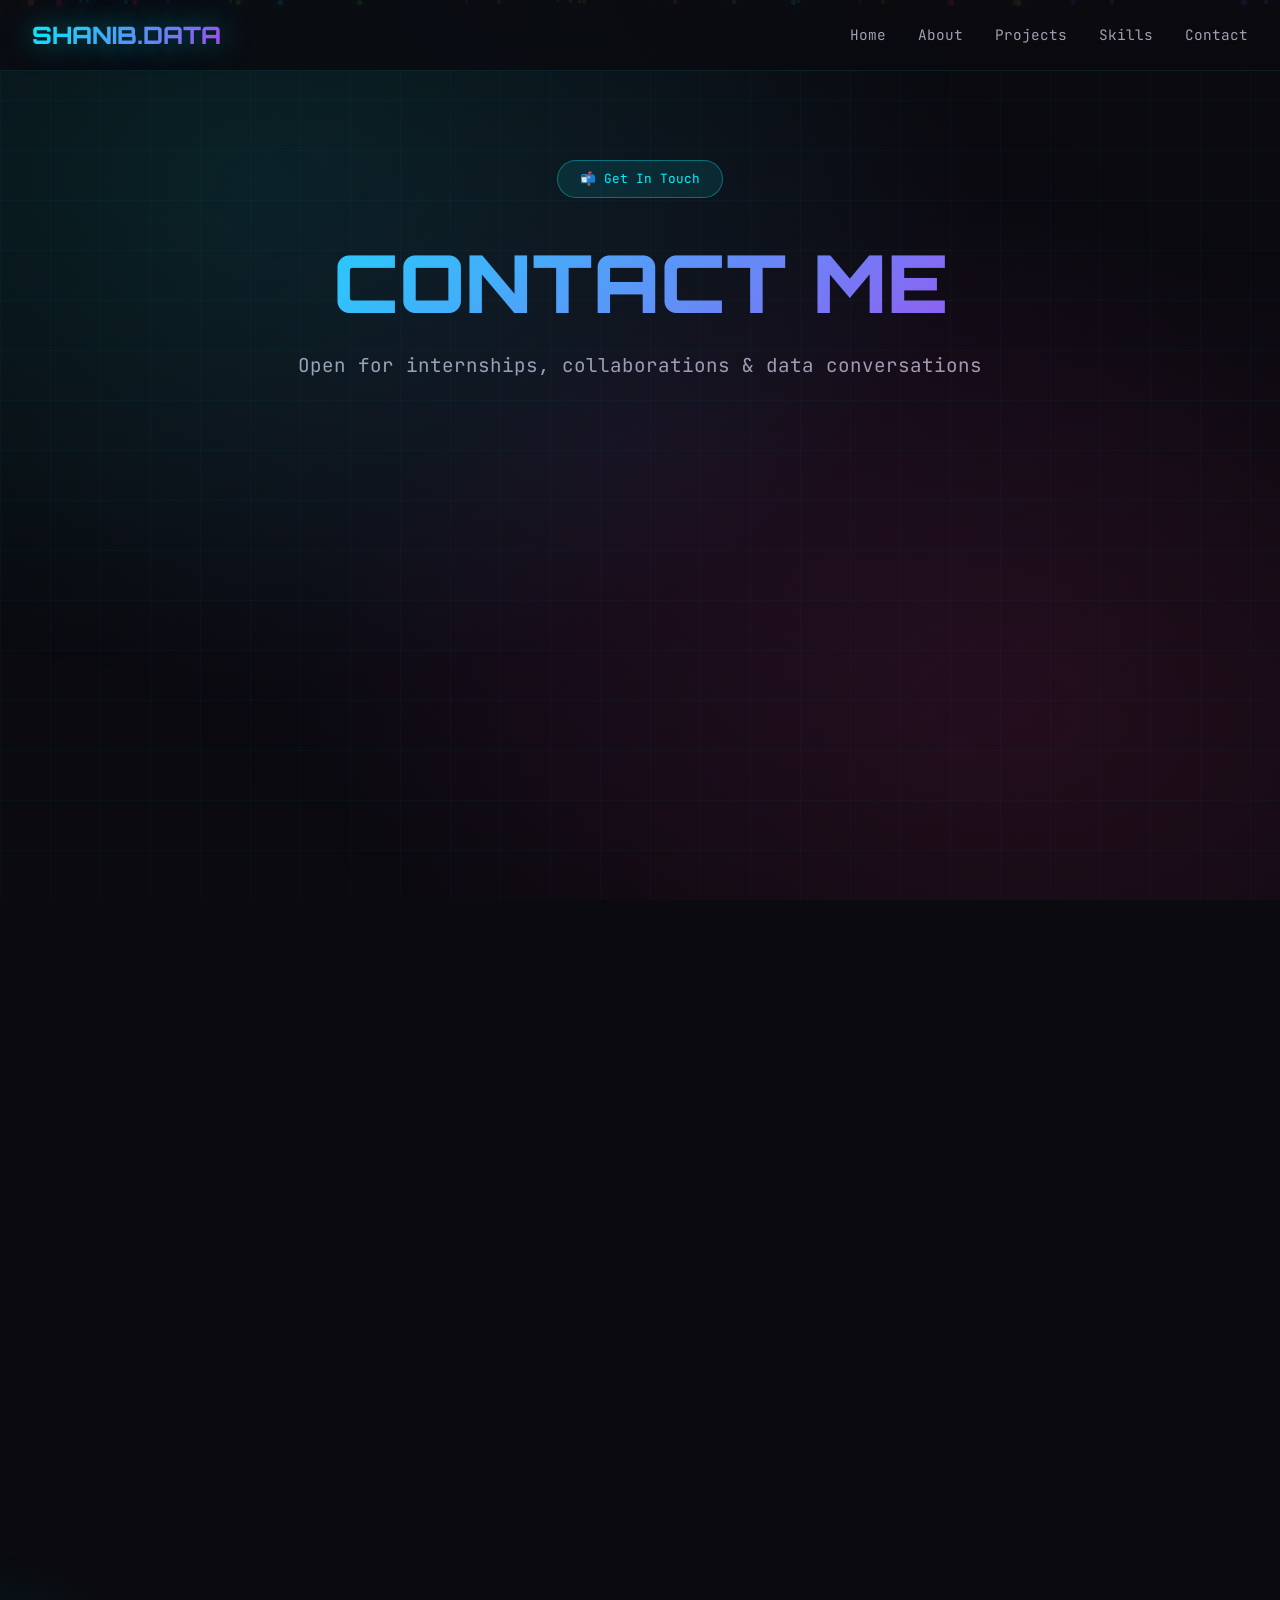
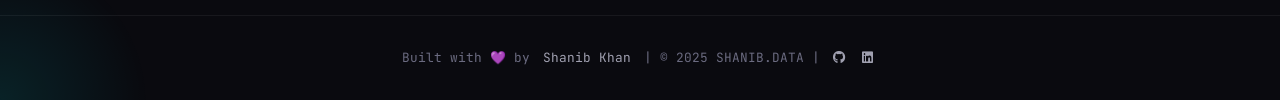
<file: contact.html>
<!DOCTYPE html>
<html lang="en">
<head>
    <meta charset="UTF-8">
    <meta name="viewport" content="width=device-width, initial-scale=1.0">
    <meta name="description" content="Contact Shanib Khan — Data Analyst">
    <title>Contact | Shanib Khan</title>
    <link rel="icon" href="data:image/svg+xml,<svg xmlns='http://www.w3.org/2000/svg' viewBox='0 0 100 100'><text y='.9em' font-size='90'>📊</text></svg>">
    <link rel="preconnect" href="https://fonts.googleapis.com">
    <link rel="preconnect" href="https://fonts.gstatic.com" crossorigin>
    <link href="https://fonts.googleapis.com/css2?family=Orbitron:wght@400;500;600;700;800;900&family=Inter:wght@300;400;500;600;700&family=JetBrains+Mono:wght@400;500&display=swap" rel="stylesheet">
    <link rel="stylesheet" href="https://cdnjs.cloudflare.com/ajax/libs/font-awesome/6.4.0/css/all.min.css">
    <link rel="stylesheet" href="css/style.css">
    <style>
        .loader { display: none !important; }
        .contact-page-header { text-align: center; padding: 10rem 2rem 3rem; }
        .contact-container { max-width: 700px; margin: 0 auto; padding: 0 2rem 5rem; }
        .contact-card {
            background: var(--bg-glass);
            backdrop-filter: blur(20px);
            border: 1px solid rgba(255,255,255,0.1);
            border-radius: 24px;
            padding: 3rem;
            margin-bottom: 2rem;
        }
        .contact-links-grid {
            display: grid;
            grid-template-columns: 1fr 1fr;
            gap: 1rem;
            margin-top: 2rem;
        }
        .contact-link-card {
            display: flex;
            align-items: center;
            gap: 1rem;
            padding: 1.2rem 1.5rem;
            background: rgba(255,255,255,0.04);
            border: 1px solid rgba(255,255,255,0.1);
            border-radius: 16px;
            transition: var(--transition-medium);
            cursor: pointer;
            text-decoration: none;
            color: inherit;
        }
        .contact-link-card:hover {
            transform: translateY(-4px);
            border-color: var(--neon-cyan);
            box-shadow: var(--glow-cyan);
        }
        .contact-link-card i { font-size: 1.8rem; }
        .contact-link-card .link-label {
            font-family: var(--font-mono);
            font-size: 0.7rem;
            color: var(--text-muted);
            display: block;
            margin-bottom: 0.2rem;
        }
        .contact-link-card .link-value {
            font-size: 0.9rem;
            font-weight: 500;
        }
        .linkedin-cta {
            display: block;
            width: 100%;
            padding: 1.2rem;
            text-align: center;
            background: var(--gradient-1);
            border: none;
            border-radius: 16px;
            color: var(--bg-primary);
            font-family: var(--font-display);
            font-size: 1rem;
            font-weight: 700;
            cursor: pointer;
            transition: var(--transition-medium);
            text-decoration: none;
            margin-top: 2rem;
        }
        .linkedin-cta:hover { transform: translateY(-3px); box-shadow: var(--glow-cyan); }
        @media (max-width: 600px) { .contact-links-grid { grid-template-columns: 1fr; } }
    </style>
</head>
<body>
    <div class="bg-grid"></div>
    <div class="bg-gradient-overlay"></div>
    <div id="particles-container"></div>
    
    <nav class="navbar">
        <a href="index.html" class="nav-logo">SHANIB<span style="color: var(--neon-pink);">.</span>DATA</a>
        <ul class="nav-links">
            <li><a href="index.html">Home</a></li>
            <li><a href="index.html#about">About</a></li>
            <li><a href="projects.html">Projects</a></li>
            <li><a href="skills.html">Skills</a></li>
            <li><a href="contact.html" class="active">Contact</a></li>
        </ul>
        <div class="nav-toggle"><span></span><span></span><span></span></div>
    </nav>
    
    <main>
        <div class="contact-page-header">
            <span class="hero-badge">📬 Get In Touch</span>
            <h1 class="hero-title" style="margin-top: 1rem;"><span class="line2">Contact Me</span></h1>
            <p class="hero-subtitle" style="margin-top: 1rem;">
                <span>Open for internships, collaborations & data conversations</span>
            </p>
        </div>
        
        <div class="contact-container">
            <div class="contact-card reveal">
                <h3 style="font-family: var(--font-display); font-size: 1.2rem; margin-bottom: 0.5rem;">
                    Let's Connect, <span style="background: var(--gradient-1); -webkit-background-clip: text; -webkit-text-fill-color: transparent;">Shanib</span> is available!
                </h3>
                <p style="color: var(--text-secondary); font-size: 0.95rem; line-height: 1.7;">
                    I'm actively looking for <strong style="color: var(--neon-cyan);">Data Analytics internships</strong> in Delhi or remote. 
                    Whether you want to discuss a project, share an opportunity, or just talk data — reach out!
                </p>
                
                <div class="contact-links-grid">
                    <a href="mailto:shanibkhan622@gmail.com" class="contact-link-card">
                        <i class="fas fa-envelope" style="color: var(--neon-pink);"></i>
                        <div>
                            <span class="link-label">Email</span>
                            <span class="link-value">shanibkhan622@gmail.com</span>
                        </div>
                    </a>
                    <a href="tel:+919354257451" class="contact-link-card">
                        <i class="fas fa-phone" style="color: var(--neon-cyan);"></i>
                        <div>
                            <span class="link-label">Phone</span>
                            <span class="link-value">+91 9354257451</span>
                        </div>
                    </a>
                    <a href="https://github.com/shanib-techie" target="_blank" class="contact-link-card">
                        <i class="fab fa-github" style="color: var(--text-primary);"></i>
                        <div>
                            <span class="link-label">GitHub</span>
                            <span class="link-value">shanib-techie</span>
                        </div>
                    </a>
                    <div class="contact-link-card">
                        <i class="fas fa-map-marker-alt" style="color: var(--neon-purple);"></i>
                        <div>
                            <span class="link-label">Location</span>
                            <span class="link-value">Delhi, India</span>
                        </div>
                    </div>
                </div>
                
                <a href="https://linkedin.com/in/shanib-khan" target="_blank" class="linkedin-cta">
                    <i class="fab fa-linkedin-in" style="margin-right: 0.5rem;"></i>
                    Connect on LinkedIn
                </a>
            </div>
            
            <!-- Google Form Section -->
            <div class="contact-card reveal" style="text-align: center;">
                <h3 style="font-family: var(--font-display); font-size: 1.1rem; margin-bottom: 1rem;">
                    <i class="fas fa-file-alt" style="color: var(--neon-cyan); margin-right: 0.5rem;"></i>
                    Or Fill This Form
                </h3>
                <p style="color: var(--text-secondary); font-size: 0.9rem; margin-bottom: 1.5rem; line-height: 1.6;">
                    Prefer a quick form? Use my Google Form to reach out directly. 
                    Great for internship inquiries, project collaborations, or just saying hi!
                </p>
                <a href="YOUR_GOOGLE_FORM_LINK_HERE" target="_blank" class="google-form-btn" style="
                    display: inline-flex;
                    align-items: center;
                    gap: 0.8rem;
                    padding: 1rem 2rem;
                    background: var(--gradient-1);
                    border-radius: 16px;
                    color: var(--bg-primary);
                    font-family: var(--font-display);
                    font-size: 0.95rem;
                    font-weight: 700;
                    text-decoration: none;
                    transition: var(--transition-medium);
                    box-shadow: var(--glow-cyan);
                ">
                    <i class="fas fa-external-link-alt" style="font-size: 1.2rem;"></i>
                    Open Contact Form
                </a>
                <p style="font-family: var(--font-mono); font-size: 0.72rem; color: var(--text-muted); margin-top: 1rem;">
                    ↳ Replace <code style="background: rgba(255,255,255,0.1); padding: 2px 6px; border-radius: 4px;">YOUR_GOOGLE_FORM_LINK_HERE</code> with your actual Google Form URL
                </p>
            </div>
            
            <div class="contact-card reveal" style="text-align: center;">
                <p style="font-family: var(--font-mono); font-size: 0.85rem; color: var(--text-secondary);">
                    📍 Delhi, India &nbsp;·&nbsp; 📊 Data Analyst &nbsp;·&nbsp; 🎓 B.Sc. CS (Delhi University)
                </p>
            </div>
        </div>
    </main>
    
    <footer class="footer">
        <p class="footer-text">
            Built with 💜 by <a href="#">Shanib Khan</a> | © 2025 SHANIB.DATA |
            <a href="https://github.com/shanib-techie" target="_blank"><i class="fab fa-github"></i></a>
            <a href="https://linkedin.com/in/shanib-khan" target="_blank"><i class="fab fa-linkedin"></i></a>
        </p>
    </footer>
    
    <script src="https://cdnjs.cloudflare.com/ajax/libs/gsap/3.12.2/gsap.min.js"></script>
    <script src="js/main.js"></script>
    <script src="js/data-loader.js"></script>
</body>
</html>
</file>
<file: css/style.css>
/* ============================================
   MINIMAX 2.7 - EPIC PORTFOLIO CSS
   Neon • 3D Animations • Gen-Z Vibes
   ============================================ */

@import url('https://fonts.googleapis.com/css2?family=Orbitron:wght@400;500;600;700;800;900&family=Inter:wght@300;400;500;600;700&family=JetBrains+Mono:wght@400;500&display=swap');

/* ============================================
   CSS VARIABLES - NEON PALETTE
   ============================================ */
:root {
    --bg-primary: #0a0a0f;
    --bg-secondary: #12121a;
    --bg-card: rgba(20, 20, 35, 0.8);
    --bg-glass: rgba(255, 255, 255, 0.05);
    
    --neon-cyan: #00f5ff;
    --neon-pink: #ff2d95;
    --neon-purple: #b537f2;
    --neon-green: #39ff14;
    --neon-orange: #ff6b35;
    --neon-blue: #00d4ff;
    
    --text-primary: #ffffff;
    --text-secondary: #a0a0b0;
    --text-muted: #6b6b80;
    
    --gradient-1: linear-gradient(135deg, var(--neon-cyan), var(--neon-purple));
    --gradient-2: linear-gradient(135deg, var(--neon-pink), var(--neon-orange));
    --gradient-3: linear-gradient(135deg, var(--neon-purple), var(--neon-cyan));
    
    --glow-cyan: 0 0 20px rgba(0, 245, 255, 0.5), 0 0 40px rgba(0, 245, 255, 0.3);
    --glow-pink: 0 0 20px rgba(255, 45, 149, 0.5), 0 0 40px rgba(255, 45, 149, 0.3);
    --glow-purple: 0 0 20px rgba(181, 55, 242, 0.5), 0 0 40px rgba(181, 55, 242, 0.3);
    
    --font-display: 'Orbitron', sans-serif;
    --font-body: 'Inter', sans-serif;
    --font-mono: 'JetBrains Mono', monospace;
    
    --transition-fast: 0.2s ease;
    --transition-medium: 0.4s ease;
    --transition-slow: 0.6s ease;
}

/* ============================================
   GLOBAL STYLES
   ============================================ */
*, *::before, *::after {
    margin: 0;
    padding: 0;
    box-sizing: border-box;
}

html {
    scroll-behavior: smooth;
}

body {
    font-family: var(--font-body);
    background: var(--bg-primary);
    color: var(--text-primary);
    line-height: 1.6;
    overflow-x: hidden;
}

a {
    text-decoration: none;
    color: inherit;
}

img {
    max-width: 100%;
    height: auto;
}

/* ============================================
   CUSTOM SCROLLBAR
   ============================================ */
::-webkit-scrollbar {
    width: 8px;
}

::-webkit-scrollbar-track {
    background: var(--bg-primary);
}

::-webkit-scrollbar-thumb {
    background: var(--neon-purple);
    border-radius: 4px;
}

::-webkit-scrollbar-thumb:hover {
    background: var(--neon-cyan);
}

/* ============================================
   BACKGROUND EFFECTS
   ============================================ */
.bg-grid {
    position: fixed;
    top: 0;
    left: 0;
    width: 100%;
    height: 100%;
    background-image: 
        linear-gradient(rgba(0, 245, 255, 0.03) 1px, transparent 1px),
        linear-gradient(90deg, rgba(0, 245, 255, 0.03) 1px, transparent 1px);
    background-size: 50px 50px;
    pointer-events: none;
    z-index: 0;
}

.bg-gradient-overlay {
    position: fixed;
    top: 0;
    left: 0;
    width: 100%;
    height: 100%;
    background: 
        radial-gradient(ellipse at 20% 20%, rgba(0, 245, 255, 0.1) 0%, transparent 50%),
        radial-gradient(ellipse at 80% 80%, rgba(255, 45, 149, 0.1) 0%, transparent 50%),
        radial-gradient(ellipse at 50% 50%, rgba(181, 55, 242, 0.05) 0%, transparent 70%);
    pointer-events: none;
    z-index: 0;
}

/* ============================================
   FLOATING PARTICLES CONTAINER
   ============================================ */
#particles-container {
    position: fixed;
    top: 0;
    left: 0;
    width: 100%;
    height: 100%;
    pointer-events: none;
    z-index: 1;
    overflow: hidden;
}

.particle {
    position: absolute;
    width: 4px;
    height: 4px;
    background: var(--neon-cyan);
    border-radius: 50%;
    animation: float-particle 20s infinite linear;
    box-shadow: 0 0 10px var(--neon-cyan);
}

@keyframes float-particle {
    0% {
        transform: translateY(100vh) rotate(0deg);
        opacity: 0;
    }
    10% {
        opacity: 1;
    }
    90% {
        opacity: 1;
    }
    100% {
        transform: translateY(-100vh) rotate(720deg);
        opacity: 0;
    }
}

/* ============================================
   NAVIGATION
   ============================================ */
.navbar {
    position: fixed;
    top: 0;
    left: 0;
    width: 100%;
    padding: 1rem 2rem;
    display: flex;
    justify-content: space-between;
    align-items: center;
    z-index: 1000;
    background: rgba(10, 10, 15, 0.8);
    backdrop-filter: blur(20px);
    border-bottom: 1px solid rgba(0, 245, 255, 0.1);
}

.nav-logo {
    font-family: var(--font-display);
    font-size: 1.5rem;
    font-weight: 800;
    background: var(--gradient-1);
    -webkit-background-clip: text;
    -webkit-text-fill-color: transparent;
    background-clip: text;
    text-shadow: 0 0 30px rgba(0, 245, 255, 0.5);
}

.nav-links {
    display: flex;
    gap: 2rem;
    list-style: none;
}

.nav-links a {
    font-family: var(--font-mono);
    font-size: 0.9rem;
    color: var(--text-secondary);
    position: relative;
    padding: 0.5rem 0;
    transition: var(--transition-fast);
}

.nav-links a::before {
    content: '';
    position: absolute;
    bottom: 0;
    left: 0;
    width: 0;
    height: 2px;
    background: var(--gradient-1);
    transition: var(--transition-medium);
}

.nav-links a:hover {
    color: var(--neon-cyan);
    text-shadow: 0 0 20px var(--neon-cyan);
}

.nav-links a:hover::before {
    width: 100%;
}

.nav-toggle {
    display: none;
    flex-direction: column;
    gap: 5px;
    cursor: pointer;
}

.nav-toggle span {
    width: 25px;
    height: 2px;
    background: var(--neon-cyan);
    transition: var(--transition-fast);
}

/* ============================================
   HERO SECTION
   ============================================ */
.hero {
    min-height: 100vh;
    display: flex;
    align-items: center;
    justify-content: center;
    position: relative;
    padding: 6rem 2rem 4rem;
    overflow: hidden;
}

.hero-content {
    position: relative;
    z-index: 10;
    text-align: center;
    max-width: 900px;
}

.hero-badge {
    display: inline-block;
    padding: 0.5rem 1.5rem;
    background: var(--bg-glass);
    border: 1px solid var(--neon-cyan);
    border-radius: 50px;
    font-family: var(--font-mono);
    font-size: 0.8rem;
    color: var(--neon-cyan);
    margin-bottom: 1.5rem;
    animation: pulse-glow 2s infinite;
}

@keyframes pulse-glow {
    0%, 100% {
        box-shadow: 0 0 20px rgba(0, 245, 255, 0.3);
    }
    50% {
        box-shadow: 0 0 40px rgba(0, 245, 255, 0.6);
    }
}

.hero-title {
    font-family: var(--font-display);
    font-size: clamp(2.5rem, 8vw, 5rem);
    font-weight: 900;
    line-height: 1.1;
    margin-bottom: 1.5rem;
    text-transform: uppercase;
}

.hero-title .line1 {
    display: block;
    color: var(--text-primary);
}

.hero-title .line2 {
    display: block;
    background: var(--gradient-1);
    -webkit-background-clip: text;
    -webkit-text-fill-color: transparent;
    background-clip: text;
    animation: text-shimmer 3s infinite;
}

@keyframes text-shimmer {
    0%, 100% {
        filter: hue-rotate(0deg);
    }
    50% {
        filter: hue-rotate(30deg);
    }
}

.hero-subtitle {
    font-family: var(--font-mono);
    font-size: 1.2rem;
    color: var(--text-secondary);
    margin-bottom: 2rem;
}

.hero-subtitle .typing {
    color: var(--neon-pink);
    border-right: 2px solid var(--neon-pink);
    animation: blink 0.7s infinite;
}

@keyframes blink {
    0%, 100% { border-color: var(--neon-pink); }
    50% { border-color: transparent; }
}

.hero-buttons {
    display: flex;
    gap: 1rem;
    justify-content: center;
    flex-wrap: wrap;
}

.btn {
    padding: 1rem 2rem;
    font-family: var(--font-mono);
    font-size: 0.9rem;
    border: none;
    border-radius: 8px;
    cursor: pointer;
    transition: var(--transition-medium);
    position: relative;
    overflow: hidden;
}

.btn-primary {
    background: var(--gradient-1);
    color: var(--bg-primary);
    font-weight: 600;
}

.btn-primary:hover {
    transform: translateY(-5px) scale(1.05);
    box-shadow: var(--glow-cyan);
}

.btn-secondary {
    background: transparent;
    color: var(--neon-cyan);
    border: 2px solid var(--neon-cyan);
}

.btn-secondary:hover {
    background: var(--neon-cyan);
    color: var(--bg-primary);
    transform: translateY(-5px);
    box-shadow: var(--glow-cyan);
}

/* 3D Floating Elements */
.hero-3d-container {
    position: absolute;
    top: 0;
    left: 0;
    width: 100%;
    height: 100%;
    pointer-events: none;
    z-index: 5;
}

.floating-shape {
    position: absolute;
    animation: float-3d 6s ease-in-out infinite;
}

.shape-1 {
    width: 100px;
    height: 100px;
    border: 2px solid var(--neon-cyan);
    top: 20%;
    left: 10%;
    animation-delay: 0s;
    transform: rotate(45deg);
}

.shape-2 {
    width: 60px;
    height: 60px;
    background: var(--neon-pink);
    top: 30%;
    right: 15%;
    border-radius: 50%;
    animation-delay: 1s;
}

.shape-3 {
    width: 80px;
    height: 80px;
    border: 3px solid var(--neon-purple);
    top: 60%;
    left: 5%;
    clip-path: polygon(50% 0%, 100% 100%, 0% 100%);
    animation-delay: 2s;
}

.shape-4 {
    width: 50px;
    height: 50px;
    background: var(--neon-green);
    bottom: 30%;
    right: 10%;
    border-radius: 50%;
    animation-delay: 0.5s;
}

@keyframes float-3d {
    0%, 100% {
        transform: translateY(0) rotate(0deg);
    }
    50% {
        transform: translateY(-30px) rotate(180deg);
    }
}

/* ============================================
   SECTION STYLES
   ============================================ */
section {
    position: relative;
    padding: 6rem 2rem;
    z-index: 10;
}

.section-header {
    text-align: center;
    margin-bottom: 4rem;
}

.section-tag {
    display: inline-block;
    font-family: var(--font-mono);
    font-size: 0.8rem;
    color: var(--neon-pink);
    text-transform: uppercase;
    letter-spacing: 3px;
    margin-bottom: 1rem;
}

.section-title {
    font-family: var(--font-display);
    font-size: clamp(2rem, 5vw, 3rem);
    font-weight: 800;
    margin-bottom: 1rem;
}

.section-title .highlight {
    background: var(--gradient-2);
    -webkit-background-clip: text;
    -webkit-text-fill-color: transparent;
    background-clip: text;
}

.section-line {
    width: 100px;
    height: 4px;
    background: var(--gradient-1);
    margin: 0 auto;
    border-radius: 2px;
}

/* ============================================
   CARDS - GLASS & 3D
   ============================================ */
.card {
    background: var(--bg-glass);
    backdrop-filter: blur(20px);
    border: 1px solid rgba(255, 255, 255, 0.1);
    border-radius: 20px;
    padding: 2rem;
    transition: var(--transition-medium);
    position: relative;
    overflow: hidden;
}

.card::before {
    content: '';
    position: absolute;
    top: 0;
    left: 0;
    width: 100%;
    height: 100%;
    background: linear-gradient(135deg, rgba(0, 245, 255, 0.1), rgba(255, 45, 149, 0.1));
    opacity: 0;
    transition: var(--transition-medium);
}

.card:hover {
    transform: translateY(-10px) rotateX(5deg);
    border-color: var(--neon-cyan);
    box-shadow: 
        0 20px 40px rgba(0, 0, 0, 0.3),
        0 0 30px rgba(0, 245, 255, 0.2);
}

.card:hover::before {
    opacity: 1;
}

/* ============================================
   STATS SECTION
   ============================================ */
.stats-grid {
    display: grid;
    grid-template-columns: repeat(auto-fit, minmax(200px, 1fr));
    gap: 2rem;
    max-width: 1000px;
    margin: 0 auto;
}

.stat-card {
    text-align: center;
    padding: 2rem;
}

.stat-number {
    font-family: var(--font-display);
    font-size: 3.5rem;
    font-weight: 900;
    background: var(--gradient-1);
    -webkit-background-clip: text;
    -webkit-text-fill-color: transparent;
    background-clip: text;
    line-height: 1;
    margin-bottom: 0.5rem;
}

.stat-label {
    font-family: var(--font-mono);
    font-size: 0.9rem;
    color: var(--text-secondary);
    text-transform: uppercase;
    letter-spacing: 2px;
}

/* ============================================
   PROJECTS SECTION
   ============================================ */
.projects-grid {
    display: grid;
    grid-template-columns: repeat(auto-fit, minmax(350px, 1fr));
    gap: 2rem;
    max-width: 1200px;
    margin: 0 auto;
}

.project-card {
    perspective: 1000px;
    height: 400px;
}

.project-card-inner {
    position: relative;
    width: 100%;
    height: 100%;
    transition: transform 0.8s;
    transform-style: preserve-3d;
}

.project-card:hover .project-card-inner {
    transform: rotateY(180deg);
}

.project-card-front,
.project-card-back {
    position: absolute;
    width: 100%;
    height: 100%;
    backface-visibility: hidden;
    border-radius: 20px;
}

.project-card-front {
    background: var(--bg-card);
    border: 1px solid rgba(255, 255, 255, 0.1);
    overflow: hidden;
}

.project-image {
    width: 100%;
    height: 200px;
    object-fit: cover;
    transition: var(--transition-medium);
}

.project-card:hover .project-image {
    transform: scale(1.1);
}

.project-info {
    padding: 1.5rem;
}

.project-category {
    font-family: var(--font-mono);
    font-size: 0.7rem;
    color: var(--neon-cyan);
    text-transform: uppercase;
    letter-spacing: 2px;
    margin-bottom: 0.5rem;
}

.project-title {
    font-family: var(--font-display);
    font-size: 1.3rem;
    font-weight: 700;
    margin-bottom: 0.5rem;
}

.project-description {
    font-size: 0.9rem;
    color: var(--text-secondary);
    line-height: 1.5;
}

.project-card-back {
    background: var(--gradient-1);
    transform: rotateY(180deg);
    display: flex;
    flex-direction: column;
    justify-content: center;
    align-items: center;
    padding: 2rem;
    text-align: center;
}

.project-card-back h3 {
    font-family: var(--font-display);
    font-size: 1.5rem;
    margin-bottom: 1rem;
    color: var(--bg-primary);
}

.project-links {
    display: flex;
    gap: 1rem;
}

.project-link {
    padding: 0.8rem 1.5rem;
    background: var(--bg-primary);
    color: var(--text-primary);
    border-radius: 8px;
    font-family: var(--font-mono);
    font-size: 0.8rem;
    transition: var(--transition-fast);
}

.project-link:hover {
    transform: scale(1.1);
    box-shadow: var(--glow-cyan);
}

/* ============================================
   SKILLS SECTION
   ============================================ */
.skills-container {
    max-width: 1000px;
    margin: 0 auto;
}

.skills-category {
    margin-bottom: 3rem;
}

.skills-category-title {
    font-family: var(--font-display);
    font-size: 1.2rem;
    color: var(--neon-pink);
    margin-bottom: 1.5rem;
    display: flex;
    align-items: center;
    gap: 1rem;
}

.skills-category-title::after {
    content: '';
    flex: 1;
    height: 1px;
    background: linear-gradient(90deg, var(--neon-pink), transparent);
}

.skill-item {
    margin-bottom: 1.5rem;
}

.skill-header {
    display: flex;
    justify-content: space-between;
    margin-bottom: 0.5rem;
}

.skill-name {
    font-family: var(--font-mono);
    font-size: 0.9rem;
}

.skill-percentage {
    font-family: var(--font-mono);
    font-size: 0.8rem;
    color: var(--neon-cyan);
}

.skill-bar {
    height: 8px;
    background: rgba(255, 255, 255, 0.1);
    border-radius: 4px;
    overflow: hidden;
    position: relative;
}

.skill-progress {
    height: 100%;
    background: var(--gradient-1);
    border-radius: 4px;
    width: 0;
    transition: width 1.5s ease-out;
    position: relative;
}

.skill-progress::after {
    content: '';
    position: absolute;
    top: 0;
    left: 0;
    width: 100%;
    height: 100%;
    background: linear-gradient(90deg, transparent, rgba(255, 255, 255, 0.3), transparent);
    animation: shimmer 2s infinite;
}

@keyframes shimmer {
    0% { transform: translateX(-100%); }
    100% { transform: translateX(100%); }
}

/* ============================================
   EXPERIENCE SECTION
   ============================================ */
.experience-timeline {
    max-width: 800px;
    margin: 0 auto;
    position: relative;
}

.experience-timeline::before {
    content: '';
    position: absolute;
    left: 0;
    top: 0;
    width: 2px;
    height: 100%;
    background: var(--gradient-1);
}

.experience-item {
    position: relative;
    padding-left: 3rem;
    margin-bottom: 3rem;
}

.experience-item::before {
    content: '';
    position: absolute;
    left: -6px;
    top: 0;
    width: 14px;
    height: 14px;
    background: var(--neon-cyan);
    border-radius: 50%;
    box-shadow: 0 0 20px var(--neon-cyan);
}

.experience-date {
    font-family: var(--font-mono);
    font-size: 0.8rem;
    color: var(--neon-pink);
    margin-bottom: 0.5rem;
}

.experience-title {
    font-family: var(--font-display);
    font-size: 1.3rem;
    font-weight: 700;
    margin-bottom: 0.3rem;
}

.experience-company {
    color: var(--neon-cyan);
    font-size: 1rem;
    margin-bottom: 0.5rem;
}

.experience-description {
    color: var(--text-secondary);
    font-size: 0.9rem;
    line-height: 1.6;
}

/* ============================================
   TESTIMONIALS SECTION
   ============================================ */
.testimonials-grid {
    display: grid;
    grid-template-columns: repeat(auto-fit, minmax(300px, 1fr));
    gap: 2rem;
    max-width: 1000px;
    margin: 0 auto;
}

.testimonial-card {
    text-align: center;
    padding: 2rem;
}

.testimonial-avatar {
    width: 80px;
    height: 80px;
    border-radius: 50%;
    margin: 0 auto 1.5rem;
    background: var(--gradient-1);
    padding: 3px;
}

.testimonial-avatar img {
    width: 100%;
    height: 100%;
    border-radius: 50%;
    object-fit: cover;
}

.testimonial-text {
    font-style: italic;
    color: var(--text-secondary);
    margin-bottom: 1.5rem;
    line-height: 1.7;
}

.testimonial-name {
    font-family: var(--font-display);
    font-size: 1rem;
    font-weight: 700;
    margin-bottom: 0.3rem;
}

.testimonial-role {
    font-family: var(--font-mono);
    font-size: 0.8rem;
    color: var(--neon-cyan);
}

.testimonial-rating {
    margin-top: 1rem;
    color: var(--neon-orange);
    font-size: 1.2rem;
}

/* ============================================
   CONTACT SECTION
   ============================================ */
.contact-container {
    max-width: 600px;
    margin: 0 auto;
}

.contact-form {
    background: var(--bg-glass);
    backdrop-filter: blur(20px);
    border: 1px solid rgba(255, 255, 255, 0.1);
    border-radius: 20px;
    padding: 3rem;
}

.form-group {
    margin-bottom: 1.5rem;
}

.form-label {
    display: block;
    font-family: var(--font-mono);
    font-size: 0.8rem;
    color: var(--text-secondary);
    margin-bottom: 0.5rem;
    text-transform: uppercase;
    letter-spacing: 1px;
}

.form-input {
    width: 100%;
    padding: 1rem;
    background: rgba(255, 255, 255, 0.05);
    border: 1px solid rgba(255, 255, 255, 0.1);
    border-radius: 10px;
    color: var(--text-primary);
    font-family: var(--font-body);
    font-size: 1rem;
    transition: var(--transition-fast);
}

.form-input:focus {
    outline: none;
    border-color: var(--neon-cyan);
    box-shadow: 0 0 20px rgba(0, 245, 255, 0.2);
}

.form-input::placeholder {
    color: var(--text-muted);
}

textarea.form-input {
    min-height: 150px;
    resize: vertical;
}

.btn-submit {
    width: 100%;
    padding: 1rem;
    background: var(--gradient-1);
    border: none;
    border-radius: 10px;
    color: var(--bg-primary);
    font-family: var(--font-display);
    font-size: 1rem;
    font-weight: 700;
    cursor: pointer;
    transition: var(--transition-medium);
    text-transform: uppercase;
    letter-spacing: 2px;
}

.btn-submit:hover {
    transform: translateY(-3px);
    box-shadow: var(--glow-cyan);
}

/* ============================================
   SOCIAL LINKS
   ============================================ */
.social-links {
    display: flex;
    justify-content: center;
    gap: 1.5rem;
    margin-top: 2rem;
}

.social-link {
    width: 50px;
    height: 50px;
    display: flex;
    align-items: center;
    justify-content: center;
    background: var(--bg-glass);
    border: 1px solid rgba(255, 255, 255, 0.1);
    border-radius: 50%;
    font-size: 1.2rem;
    color: var(--text-secondary);
    transition: var(--transition-medium);
}

.social-link:hover {
    background: var(--gradient-1);
    color: var(--bg-primary);
    transform: translateY(-5px) rotate(360deg);
    box-shadow: var(--glow-cyan);
}

/* ============================================
   FOOTER
   ============================================ */
.footer {
    text-align: center;
    padding: 2rem;
    border-top: 1px solid rgba(255, 255, 255, 0.1);
    position: relative;
    z-index: 10;
}

.footer-text {
    font-family: var(--font-mono);
    font-size: 0.8rem;
    color: var(--text-muted);
}

.footer-text a {
    color: var(--neon-cyan);
    transition: var(--transition-fast);
}

.footer-text a:hover {
    text-shadow: 0 0 20px var(--neon-cyan);
}

/* ============================================
   SCROLL ANIMATIONS
   ============================================ */
.reveal {
    opacity: 0;
    transform: translateY(50px);
    transition: all 0.8s ease;
}

.reveal.active {
    opacity: 1;
    transform: translateY(0);
}

.reveal-left {
    opacity: 0;
    transform: translateX(-50px);
    transition: all 0.8s ease;
}

.reveal-left.active {
    opacity: 1;
    transform: translateX(0);
}

.reveal-right {
    opacity: 0;
    transform: translateX(50px);
    transition: all 0.8s ease;
}

.reveal-right.active {
    opacity: 1;
    transform: translateX(0);
}

/* ============================================
   MESSAGES
   ============================================ */
.messages {
    list-style: none;
    padding: 0;
    margin-bottom: 2rem;
}

.messages li {
    padding: 1rem;
    border-radius: 10px;
    margin-bottom: 1rem;
    font-family: var(--font-mono);
    text-align: center;
}

.messages .success {
    background: rgba(57, 255, 20, 0.1);
    border: 1px solid var(--neon-green);
    color: var(--neon-green);
}

/* ============================================
   RESPONSIVE DESIGN
   ============================================ */
@media (max-width: 768px) {
    .nav-links {
        display: none;
        position: absolute;
        top: 100%;
        left: 0;
        width: 100%;
        background: rgba(10, 10, 15, 0.98);
        flex-direction: column;
        padding: 2rem;
        gap: 1.5rem;
    }
    
    .nav-links.active {
        display: flex;
    }
    
    .nav-toggle {
        display: flex;
    }
    
    .hero-title {
        font-size: 2.5rem;
    }
    
    .projects-grid {
        grid-template-columns: 1fr;
    }
    
    .project-card {
        height: auto;
    }
    
    .project-card-inner {
        transform-style: flat;
    }
    
    .project-card:hover .project-card-inner {
        transform: none;
    }
    
    .section-title {
        font-size: 2rem;
    }
    
    .contact-form {
        padding: 2rem;
    }
}

/* ============================================
   LOADING ANIMATION
   ============================================ */
.loader {
    position: fixed;
    top: 0;
    left: 0;
    width: 100%;
    height: 100%;
    background: var(--bg-primary);
    display: flex;
    justify-content: center;
    align-items: center;
    z-index: 9999;
    transition: opacity 0.5s ease;
}

.loader.hidden {
    opacity: 0;
    pointer-events: none;
}

.loader-content {
    text-align: center;
}

.loader-text {
    font-family: var(--font-display);
    font-size: 2rem;
    font-weight: 900;
    background: var(--gradient-1);
    -webkit-background-clip: text;
    -webkit-text-fill-color: transparent;
    background-clip: text;
    animation: pulse 1.5s infinite;
}

@keyframes pulse {
    0%, 100% { opacity: 1; }
    50% { opacity: 0.5; }
}

/* ============================================
   SHANIB PORTFOLIO — CUSTOM ENHANCEMENTS
   ============================================ */

/* ── PROJECT CATEGORY BADGE ── */
.project-category {
    display: inline-block;
    padding: 0.25rem 0.8rem;
    border-radius: 50px;
    font-family: var(--font-mono);
    font-size: 0.7rem;
    border: 1px solid;
    margin-bottom: 0.5rem;
    letter-spacing: 0.5px;
}

/* ── IMPROVED PROJECT CARD ── */
.project-card {
    transition: transform 0.3s ease, box-shadow 0.3s ease;
}
.project-card:hover {
    transform: translateY(-6px);
    box-shadow: 0 20px 40px rgba(0,0,0,0.4);
}
.project-card-front {
    background: var(--bg-card);
    border: 1px solid rgba(255,255,255,0.08);
    border-radius: 16px;
    overflow: hidden;
}
.project-card-back {
    background: var(--gradient-1);
    border-radius: 16px;
    padding: 2rem;
}
.project-image {
    height: 160px;
    width: 100%;
}
.project-info { padding: 1.2rem; }
.project-title { font-size: 1rem; margin-bottom: 0.4rem; }
.project-description { font-size: 0.82rem; color: var(--text-secondary); line-height: 1.55; }

/* ── SKILL ICON SIZE BOOST ── */
.tech-icon i { filter: drop-shadow(0 0 12px currentColor); }

/* ── COMING SOON CARD OVERLAY ── */
.project-card[style*="opacity: 0.55"] .project-card-front {
    border-color: rgba(255,107,53,0.3);
}

/* ── STAT CARD UPGRADE ── */
.stat-card {
    text-align: center;
    padding: 2rem 1.5rem;
    transition: transform 0.3s ease, box-shadow 0.3s ease;
}
.stat-card:hover {
    transform: translateY(-6px);
    box-shadow: 0 0 30px rgba(0,245,255,0.15);
}
.stat-number {
    font-family: var(--font-display);
    font-size: 2.8rem;
    font-weight: 800;
    background: var(--gradient-1);
    -webkit-background-clip: text;
    -webkit-text-fill-color: transparent;
}
.stat-label {
    font-family: var(--font-mono);
    font-size: 0.8rem;
    color: var(--text-secondary);
    margin-top: 0.4rem;
    letter-spacing: 1px;
    text-transform: uppercase;
}

/* ── ENHANCED HERO BADGE ── */
.hero-badge {
    display: inline-flex;
    align-items: center;
    gap: 0.5rem;
    padding: 0.5rem 1.4rem;
    background: rgba(0,245,255,0.1);
    border: 1px solid rgba(0,245,255,0.35);
    border-radius: 50px;
    font-family: var(--font-mono);
    font-size: 0.8rem;
    color: var(--neon-cyan);
    margin-bottom: 1.5rem;
    animation: pulse-border 2.5s infinite;
}

@keyframes pulse-border {
    0%, 100% { border-color: rgba(0,245,255,0.35); }
    50% { border-color: rgba(0,245,255,0.7); box-shadow: 0 0 12px rgba(0,245,255,0.2); }
}

/* ── SECTION HEADER ── */
.section-header { text-align: center; margin-bottom: 3rem; }
.section-tag {
    display: inline-block;
    font-family: var(--font-mono);
    font-size: 0.8rem;
    color: var(--neon-cyan);
    letter-spacing: 2px;
    margin-bottom: 0.75rem;
    text-transform: uppercase;
}
.section-title {
    font-family: var(--font-display);
    font-size: clamp(1.8rem, 4vw, 2.8rem);
    font-weight: 800;
    margin-bottom: 0.75rem;
}
.highlight {
    background: var(--gradient-1);
    -webkit-background-clip: text;
    -webkit-text-fill-color: transparent;
}
.section-line {
    width: 60px;
    height: 3px;
    background: var(--gradient-1);
    margin: 0 auto;
    border-radius: 2px;
}

/* ── EXPERIENCE TIMELINE ── */
.experience-timeline {
    max-width: 800px;
    margin: 0 auto;
    padding: 0 2rem;
    position: relative;
    z-index: 10;
}
.experience-item {
    background: var(--bg-glass);
    border: 1px solid rgba(255,255,255,0.08);
    border-radius: 16px;
    padding: 2rem;
    margin-bottom: 1.5rem;
    border-left: 3px solid var(--neon-cyan);
    transition: var(--transition-medium);
}
.experience-item:hover {
    border-color: rgba(0,245,255,0.4);
    box-shadow: -3px 0 20px rgba(0,245,255,0.15);
    transform: translateX(4px);
}
.experience-date {
    font-family: var(--font-mono);
    font-size: 0.75rem;
    color: var(--neon-cyan);
    margin-bottom: 0.5rem;
    letter-spacing: 1px;
}
.experience-title { font-size: 1.1rem; font-weight: 600; margin-bottom: 0.4rem; }
.experience-company { color: var(--text-secondary); font-size: 0.85rem; margin-bottom: 0.8rem; }
.experience-description { color: var(--text-secondary); font-size: 0.88rem; line-height: 1.65; }

/* ── PROJECT LINKS ── */
.project-links { display: flex; gap: 1rem; justify-content: center; margin-top: 1.2rem; }
.project-link {
    padding: 0.5rem 1.2rem;
    background: rgba(10,10,15,0.5);
    border-radius: 50px;
    font-family: var(--font-mono);
    font-size: 0.78rem;
    color: var(--bg-primary);
    display: flex;
    align-items: center;
    gap: 0.4rem;
    transition: var(--transition-fast);
    text-decoration: none;
}
.project-link:hover { background: rgba(10,10,15,0.8); transform: scale(1.05); }

/* ── RESPONSIVE IMPROVEMENTS ── */
@media (max-width: 768px) {
    .card[style*="grid-template-columns: 300px"] {
        grid-template-columns: 1fr !important;
    }
    .card[style*="grid-template-columns: 280px"] {
        grid-template-columns: 1fr !important;
    }
    .hero-title .line2 { font-size: 2rem; }
    .stat-number { font-size: 2.2rem; }
}

/* ── SKILLS CATEGORY ── */
.skills-category {
    background: var(--bg-glass);
    border: 1px solid rgba(255,255,255,0.07);
    border-radius: 16px;
    padding: 2rem;
    margin-bottom: 1.5rem;
}
.skills-category-title {
    font-family: var(--font-display);
    font-size: 1rem;
    margin-bottom: 1.5rem;
    color: var(--neon-cyan);
    display: flex;
    align-items: center;
    gap: 0.5rem;
}
.skill-item { margin-bottom: 1.2rem; }
.skill-header {
    display: flex;
    justify-content: space-between;
    margin-bottom: 0.5rem;
}
.skill-name { font-size: 0.9rem; display: flex; align-items: center; gap: 0.5rem; }
.skill-percentage { font-family: var(--font-mono); font-size: 0.78rem; color: var(--neon-cyan); }
.skill-bar {
    height: 6px;
    background: rgba(255,255,255,0.08);
    border-radius: 3px;
    overflow: hidden;
}
.skill-progress {
    height: 100%;
    background: var(--gradient-1);
    border-radius: 3px;
    width: 0;
    transition: width 1.2s ease;
}

/* ── FOOTER ── */
.footer {
    text-align: center;
    padding: 2rem;
    border-top: 1px solid rgba(255,255,255,0.06);
    position: relative;
    z-index: 10;
}
.footer-text {
    color: var(--text-muted);
    font-family: var(--font-mono);
    font-size: 0.8rem;
}
.footer-text a {
    color: var(--text-secondary);
    transition: color 0.2s;
    margin: 0 0.3rem;
}
.footer-text a:hover { color: var(--neon-cyan); }

/* ============================================
   PROJECTS SECTION - CLICK TO FLIP
   ============================================ */
.projects-grid {
    display: grid;
    grid-template-columns: repeat(auto-fill, minmax(300px, 1fr));
    gap: 1.8rem;
    max-width: 1200px;
    margin: 0 auto;
    padding: 0 2rem;
    position: relative;
    z-index: 10;
}

.project-card {
    perspective: 1000px;
    height: 420px;
    cursor: pointer;
}

.project-card-inner {
    position: relative;
    width: 100%;
    height: 100%;
    transition: transform 0.8s cubic-bezier(0.4, 0.2, 0.2, 1);
    transform-style: preserve-3d;
}

.project-card.flipped .project-card-inner {
    transform: rotateY(180deg);
}

.project-card-front,
.project-card-back {
    position: absolute;
    width: 100%;
    height: 100%;
    backface-visibility: hidden;
    -webkit-backface-visibility: hidden;
    border-radius: 16px;
    overflow: hidden;
}

.project-card-front {
    background: var(--bg-card);
    border: 1px solid rgba(255, 255, 255, 0.08);
}

.project-card-back {
    background: var(--gradient-1);
    transform: rotateY(180deg);
    display: flex;
    flex-direction: column;
    justify-content: center;
    align-items: center;
    padding: 2rem;
    text-align: center;
}

/* Flip indicator hint */
.project-card::after {
    content: '👆 Click to flip';
    position: absolute;
    bottom: 10px;
    right: 10px;
    font-family: var(--font-mono);
    font-size: 0.65rem;
    color: var(--text-muted);
    opacity: 0;
    transition: opacity 0.3s;
    z-index: 5;
}
.project-card:hover::after {
    opacity: 1;
}

.project-image {
    width: 100%;
    height: 160px;
    background: linear-gradient(135deg, var(--bg-secondary), var(--bg-card));
    display: flex;
    align-items: center;
    justify-content: center;
    transition: transform 0.4s ease;
}

.project-card:hover .project-image {
    transform: scale(1.05);
}

.project-info {
    padding: 1.2rem;
}

.project-category {
    display: inline-block;
    padding: 0.25rem 0.8rem;
    border-radius: 50px;
    font-family: var(--font-mono);
    font-size: 0.7rem;
    border: 1px solid;
    margin-bottom: 0.5rem;
    letter-spacing: 0.5px;
}

.project-title {
    font-family: var(--font-display);
    font-size: 1rem;
    font-weight: 700;
    margin-bottom: 0.4rem;
}

.project-description {
    font-size: 0.82rem;
    color: var(--text-secondary);
    line-height: 1.55;
}

/* Back side content */
.project-card-back h3 {
    font-family: var(--font-display);
    font-size: 1.1rem;
    margin-bottom: 0.8rem;
    color: var(--bg-primary);
}

.project-card-back .tech-stack {
    font-family: var(--font-mono);
    font-size: 0.75rem;
    color: rgba(10, 10, 15, 0.85);
    margin-bottom: 1rem;
    line-height: 1.5;
}

.project-card-back .back-details {
    font-size: 0.82rem;
    color: rgba(10, 10, 15, 0.9);
    margin-bottom: 1.2rem;
    line-height: 1.6;
    max-height: 120px;
    overflow-y: auto;
}

.project-links {
    display: flex;
    gap: 0.8rem;
    justify-content: center;
}

.project-link {
    padding: 0.5rem 1rem;
    background: rgba(10, 10, 15, 0.5);
    border-radius: 50px;
    font-family: var(--font-mono);
    font-size: 0.75rem;
    color: var(--bg-primary);
    display: flex;
    align-items: center;
    gap: 0.4rem;
    transition: var(--transition-fast);
    text-decoration: none;
}

.project-link:hover {
    background: rgba(10, 10, 15, 0.8);
    transform: scale(1.05);
}

/* Coming Soon cards */
.project-card.coming-soon {
    opacity: 0.55;
    filter: grayscale(0.3);
}

.project-card.coming-soon .project-card-back {
    background: linear-gradient(135deg, #ff6b35, #f39c12);
}

.project-card.coming-soon .back-details {
    display: none;
}

/* Responsive: on mobile, make cards stack (no flip) */
@media (max-width: 768px) {
    .project-card {
        height: auto;
        min-height: 380px;
        perspective: none;
    }
    
    .project-card-inner {
        transform-style: flat;
        transition: none;
    }
    
    .project-card.flipped .project-card-inner {
        transform: none;
    }
    
    .project-card-front,
    .project-card-back {
        position: relative;
        backface-visibility: visible;
        -webkit-backface-visibility: visible;
    }
    
    .project-card-front {
        border-radius: 16px;
    }
    
    .project-card-back {
        display: none;
        transform: none;
        border-radius: 0 0 16px 16px;
        margin-top: -20px;
    }
    
    .project-card.flipped .project-card-back {
        display: flex;
    }
    
    .project-card::after {
        display: none;
    }
    
    .projects-grid {
        grid-template-columns: 1fr;
        padding: 0 1rem;
    }
}
</file>
